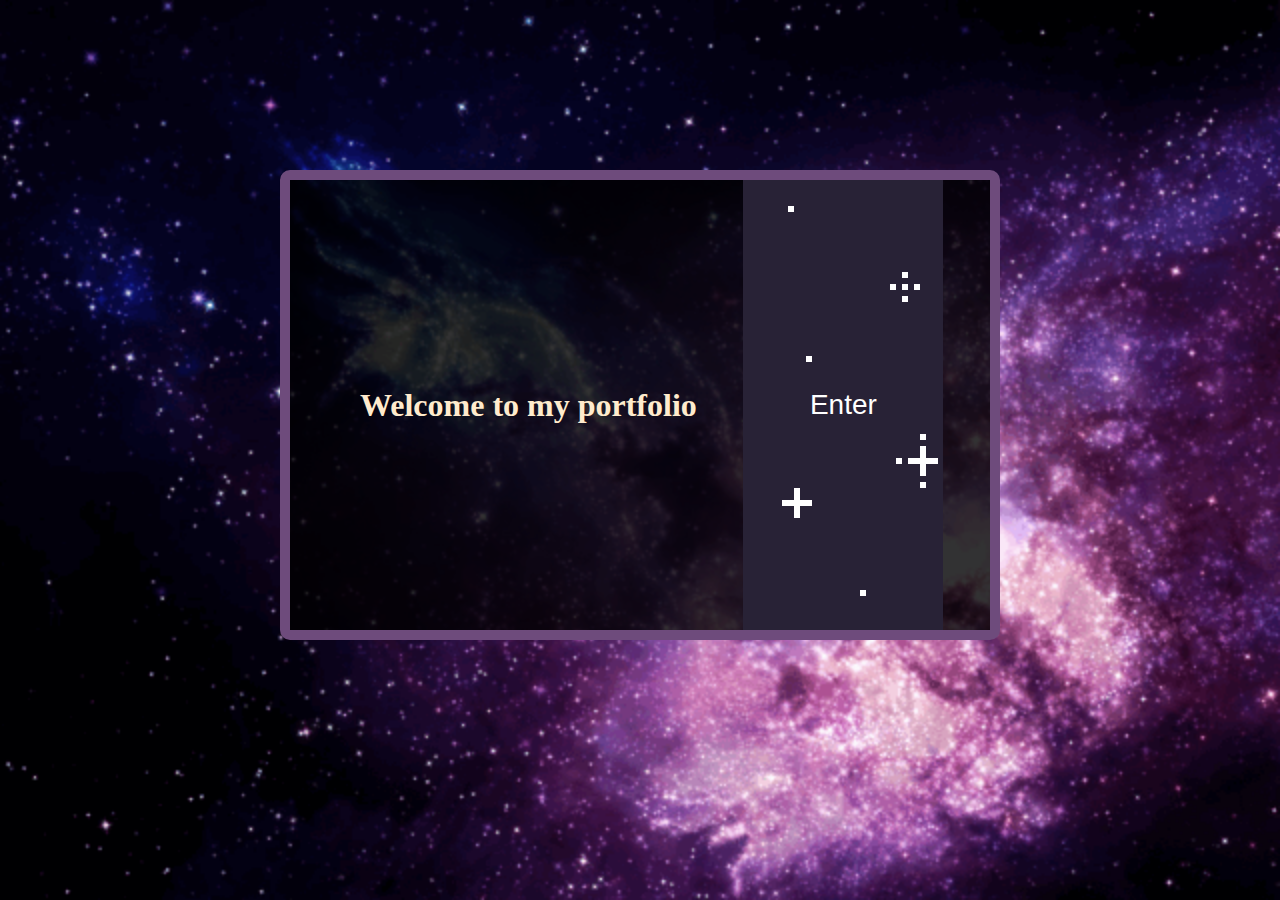
<file: Portfolio/Portfolio/index.html>
<!DOCTYPE html>
<link rel="stylesheet" href="styles.css">
<html>

<head>
<title>Page Title</title>
<meta charset="utf-8">
</head>

<body class="premierFond">

<section>

    <div class="container">
        <h1>Welcome to my portfolio</h1>
        <button class="buttonpage" onclick="window.location.href='pagePort.html';">Enter</button>     
    </div>

</section>


</body>
</html>
</file>
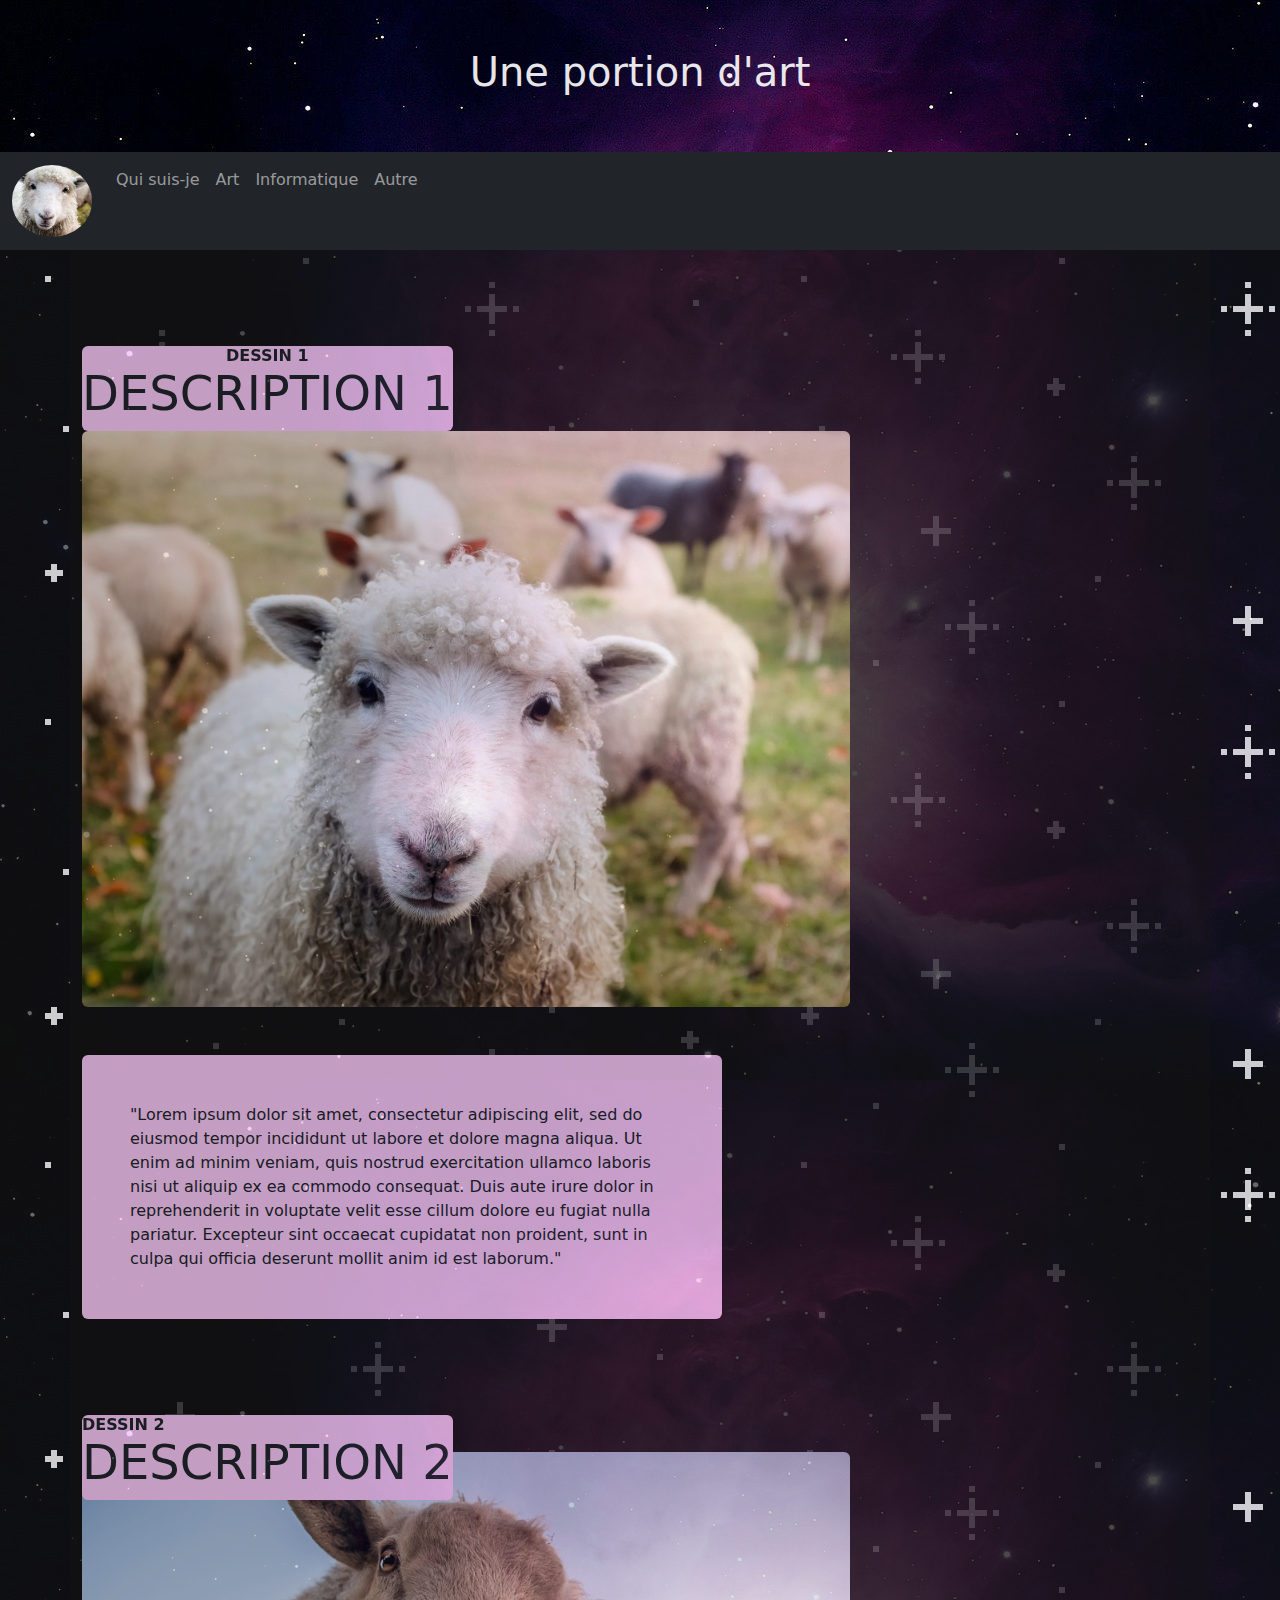
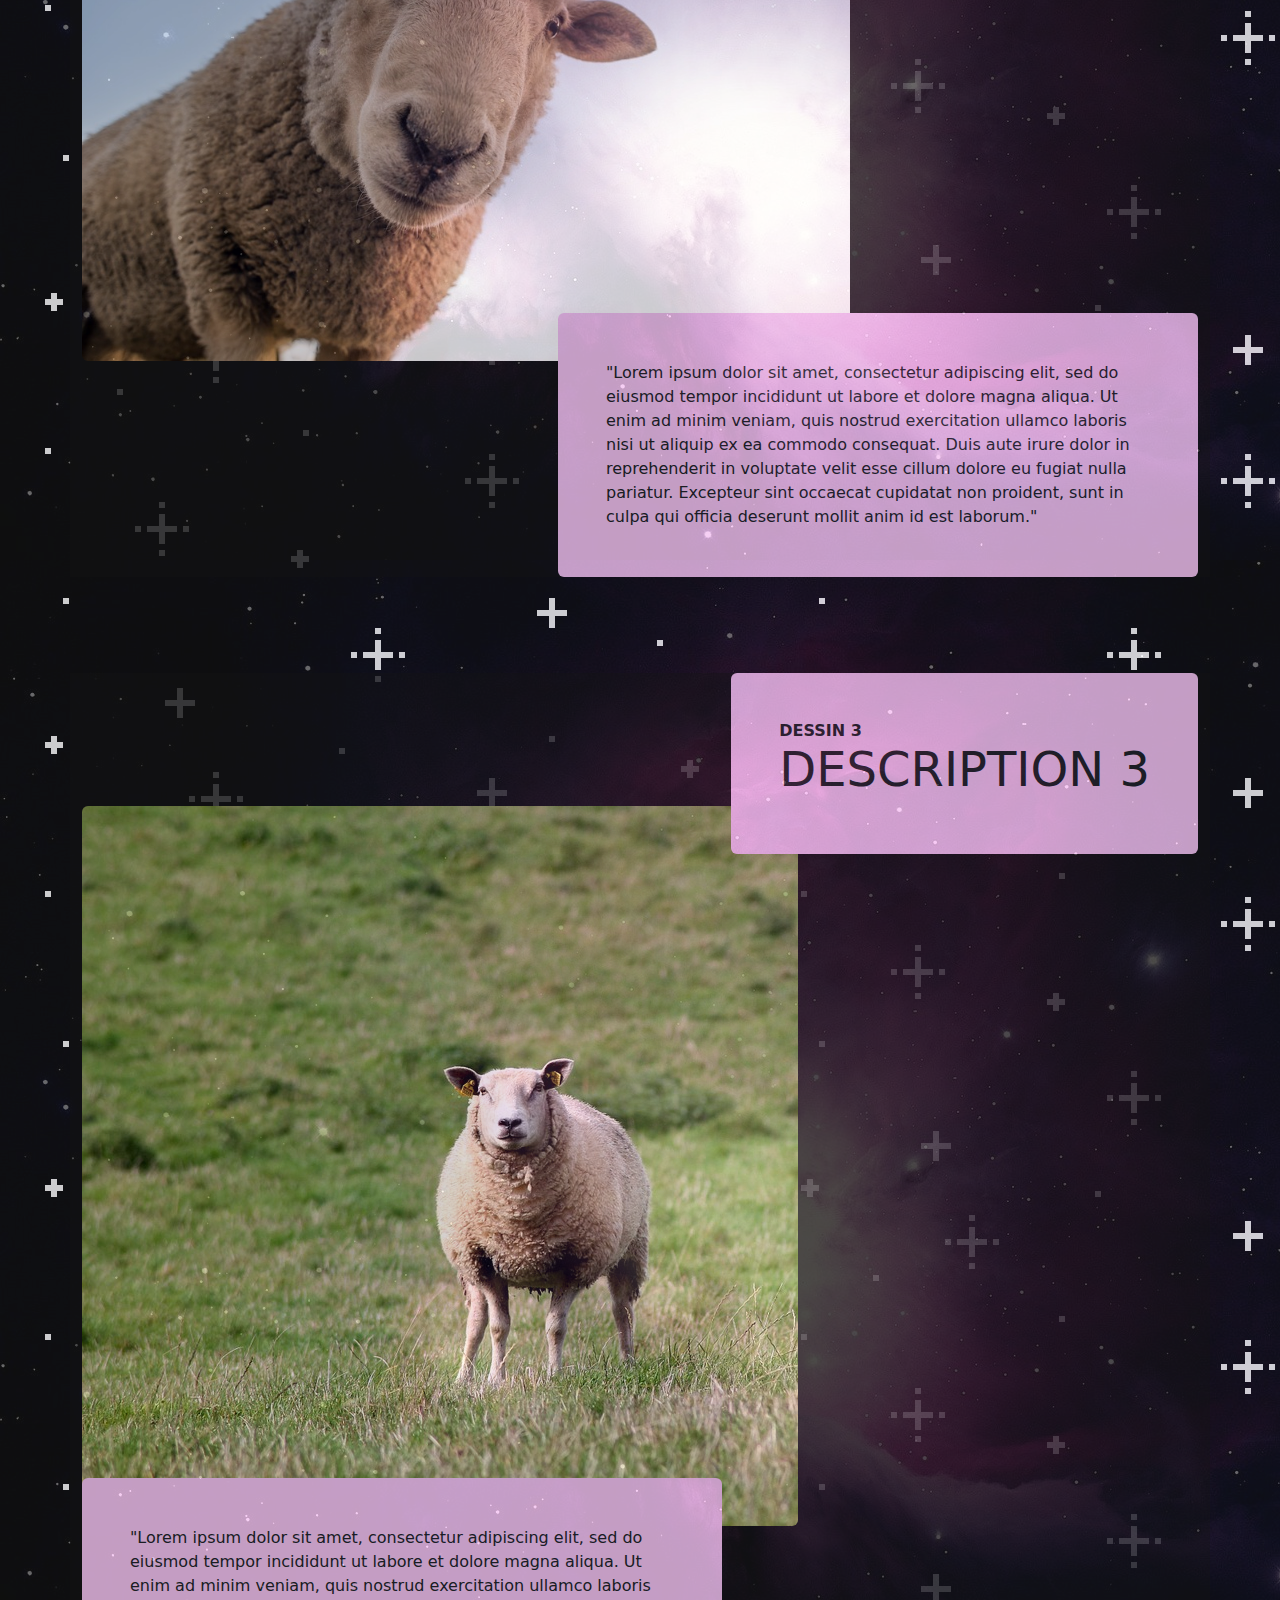
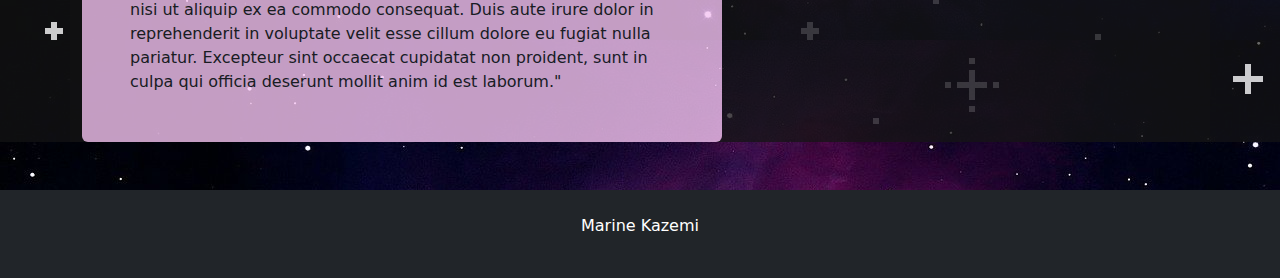
<file: Portfolio/Portfolio/art.html>
<!DOCTYPE html>
<html>

<head>

  <title>Art</title>
  <meta charset="utf-8">
  <link rel="stylesheet" href="styles4.css">
  <link href="https://cdn.jsdelivr.net/npm/bootstrap@5.1.3/dist/css/bootstrap.min.css" rel="stylesheet">
  <script src="https://cdn.jsdelivr.net/npm/bootstrap@5.1.3/dist/js/bootstrap.bundle.min.js"></script>

</head>
<body class="deuxiemeFond">

<div class="p-5 bg-black text-white text-center space">

  <h1>Une portion d'art</h1>
  
</div>

<nav class="navbar navbar-expand-sm bg-dark navbar-dark">
  <div class="container-fluid">
    <ul class="navbar-nav">
        <li>
            <a href="pagePort.html"> <img src="image/mouton.jpg"  class="logo navbar-brand rounded-pill"> </a>
        </li>
        <li class="nav-item">
            <a class="nav-link" href="quiSuisJe.html">Qui suis-je</a>
          </li>

          <li class="nav-item">
            <a class="nav-link" href="art.html">Art</a>
          </li> 
          <li class="nav-item">
            <a class="nav-link" href="info.html">Informatique</a>
          </li>  
          <li class="nav-item">
            <a class="nav-link" href="autre.html">Autre</a>
          </li> 
    </ul>
  </div>
</nav>
<div class="fondN fondNSP">
<section class="page-section">
    <div class="container">
        <div class="product-item">
            <br><br>
            <br><br>
            <div class="d-flex text-center">
                <div class="bg-faded d-flex rounded">
                    <h2 class="section-heading">
                        <span class="section-heading-upper">Dessin 1</span>
                        <span class="section-heading-lower">Description 1</span>
                    </h2>
                </div>
            </div>

            <img class="product-item-img d-flex rounded img-fluid" src="image/mouton5.jpg"/>
            <br><br>
            <br><br>
            <div class="product-item-description d-flex me-auto">
                <div class="bg-faded p-5 rounded"><p class="mb-0">"Lorem ipsum dolor sit amet, consectetur adipiscing elit, 
                    sed do eiusmod tempor incididunt ut labore et dolore magna aliqua. Ut enim ad minim veniam, quis nostrud exercitation 
                    ullamco laboris nisi ut aliquip ex ea commodo consequat. Duis aute irure dolor in reprehenderit in voluptate velit esse
                     cillum dolore eu fugiat nulla pariatur. Excepteur sint occaecat cupidatat non proident, sunt in culpa qui officia deserunt
                      mollit anim id est laborum."</p></div>
            </div>
            <br><br>
            <br><br>
        </div>
    </div>
</section>
<section class="page-section">
    <div class="container">
        <div class="product-item">
            <div class="product-item-title d-flex">
                <div class="bg-faded d-flex rounded">
                    <h2 class="section-heading">
                        <span class="section-heading-upper">Dessin 2</span>
                        <span class="section-heading-lower">Description 2</span>
                    </h2>
                </div>
            </div>
            <img class="product-item-img d-flex rounded img-fluid" src="image/mouton2.jpg" />
            <div class="product-item-description d-flex ms-auto">
                <div class="bg-faded p-5 rounded"><p class="mb-0">"Lorem ipsum dolor sit amet, consectetur adipiscing elit, 
                    sed do eiusmod tempor incididunt ut labore et dolore magna aliqua. Ut enim ad minim veniam, quis nostrud exercitation 
                    ullamco laboris nisi ut aliquip ex ea commodo consequat. Duis aute irure dolor in reprehenderit in voluptate velit esse
                     cillum dolore eu fugiat nulla pariatur. Excepteur sint occaecat cupidatat non proident, sunt in culpa qui officia deserunt
                      mollit anim id est laborum."</p></div>            </div>
        </div>
    </div>
</section>
<br><br>
            <br><br>
<section class="page-section">
    <div class="container">
        <div class="product-item">
            <div class="product-item-title d-flex">
                <div class="bg-faded p-5 d-flex ms-auto rounded">
                    <h2 class="section-heading">
                        <span class="section-heading-upper">Dessin 3</span>
                        <span class="section-heading-lower">Description 3</span>
                    </h2>
                </div>
            </div>
            <img class="product-item-img d-flex rounded img-fluid" src="image/mouton3.jpg" />
            <div class="product-item-description d-flex">
                <div class="bg-faded p-5 rounded"><p class="mb-0">"Lorem ipsum dolor sit amet, consectetur adipiscing elit, 
                    sed do eiusmod tempor incididunt ut labore et dolore magna aliqua. Ut enim ad minim veniam, quis nostrud exercitation 
                    ullamco laboris nisi ut aliquip ex ea commodo consequat. Duis aute irure dolor in reprehenderit in voluptate velit esse
                     cillum dolore eu fugiat nulla pariatur. Excepteur sint occaecat cupidatat non proident, sunt in culpa qui officia deserunt
                      mollit anim id est laborum."</p></div>            </div>
        </div>
    </div>
</section>
</div>
</body>
<div class="mt-5 p-4 bg-dark text-white text-center">
    <p>Marine Kazemi</p>
  </div>
</html>
</file>
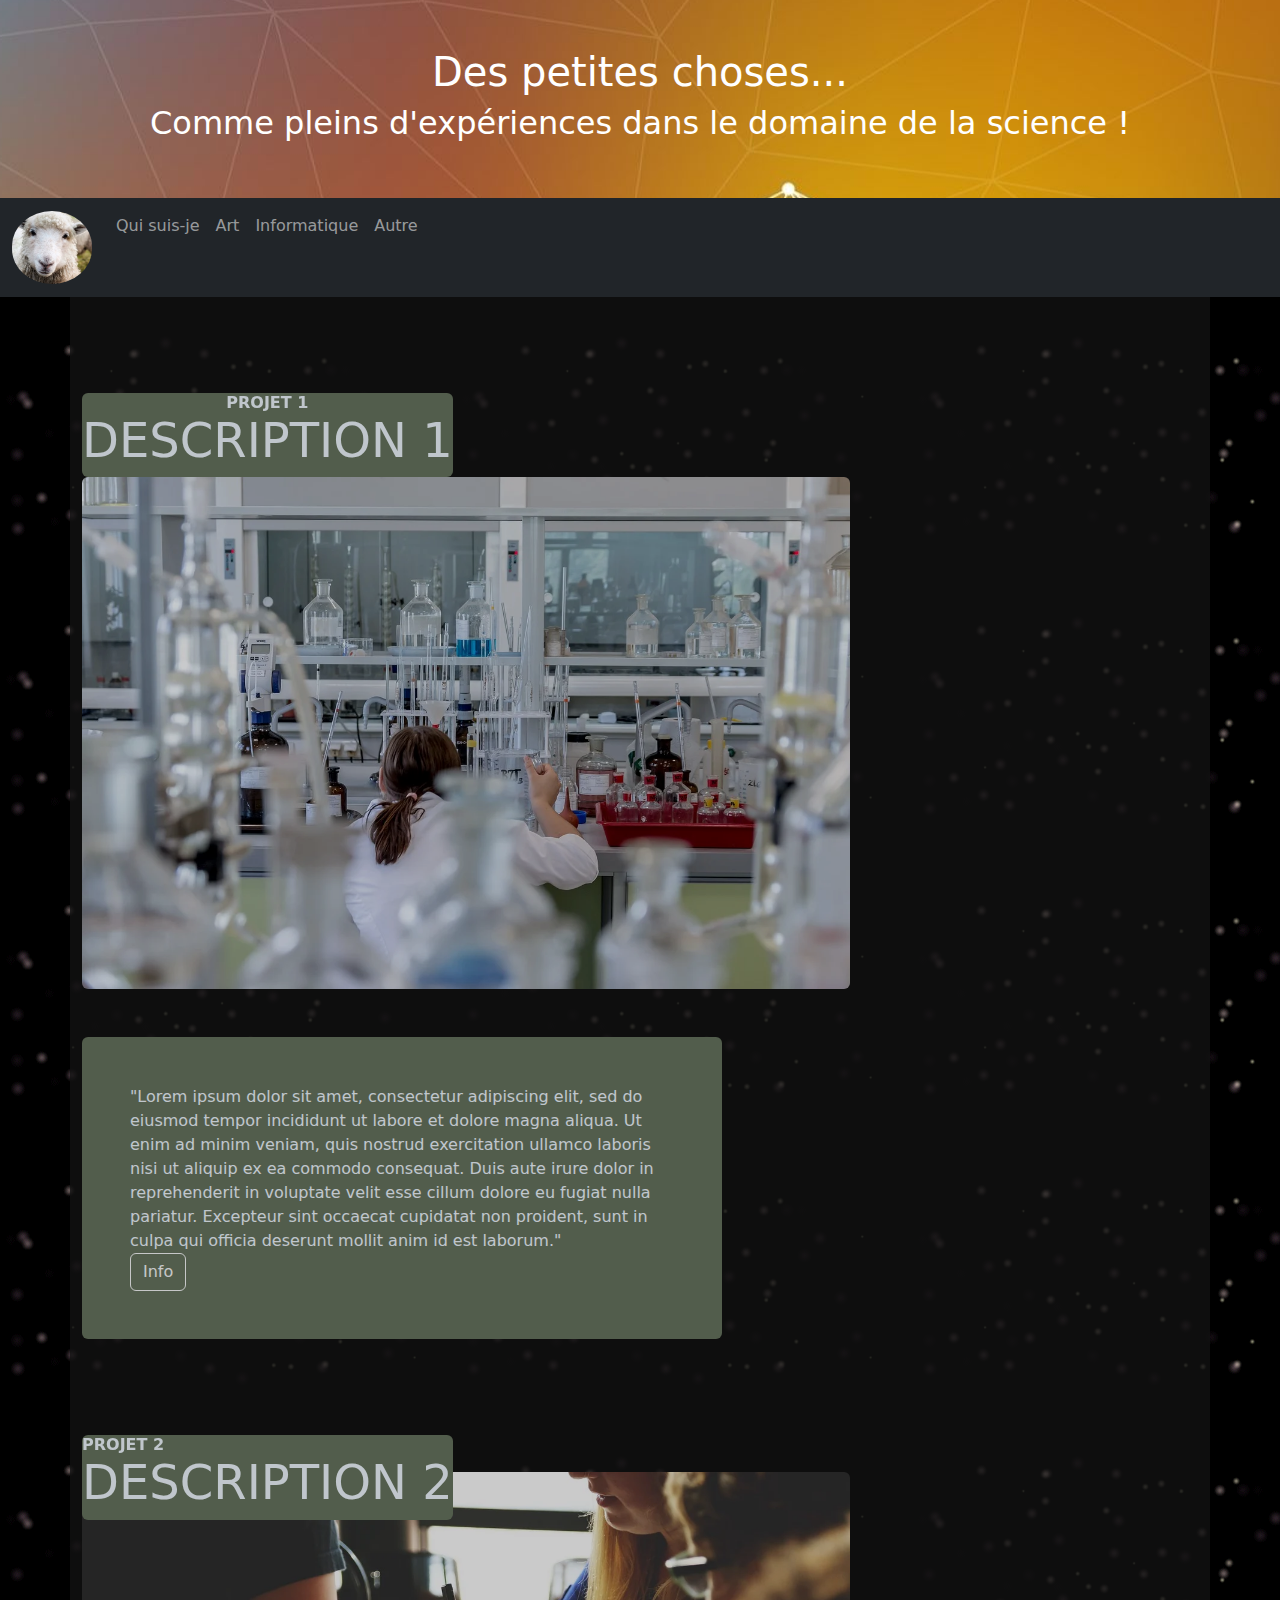
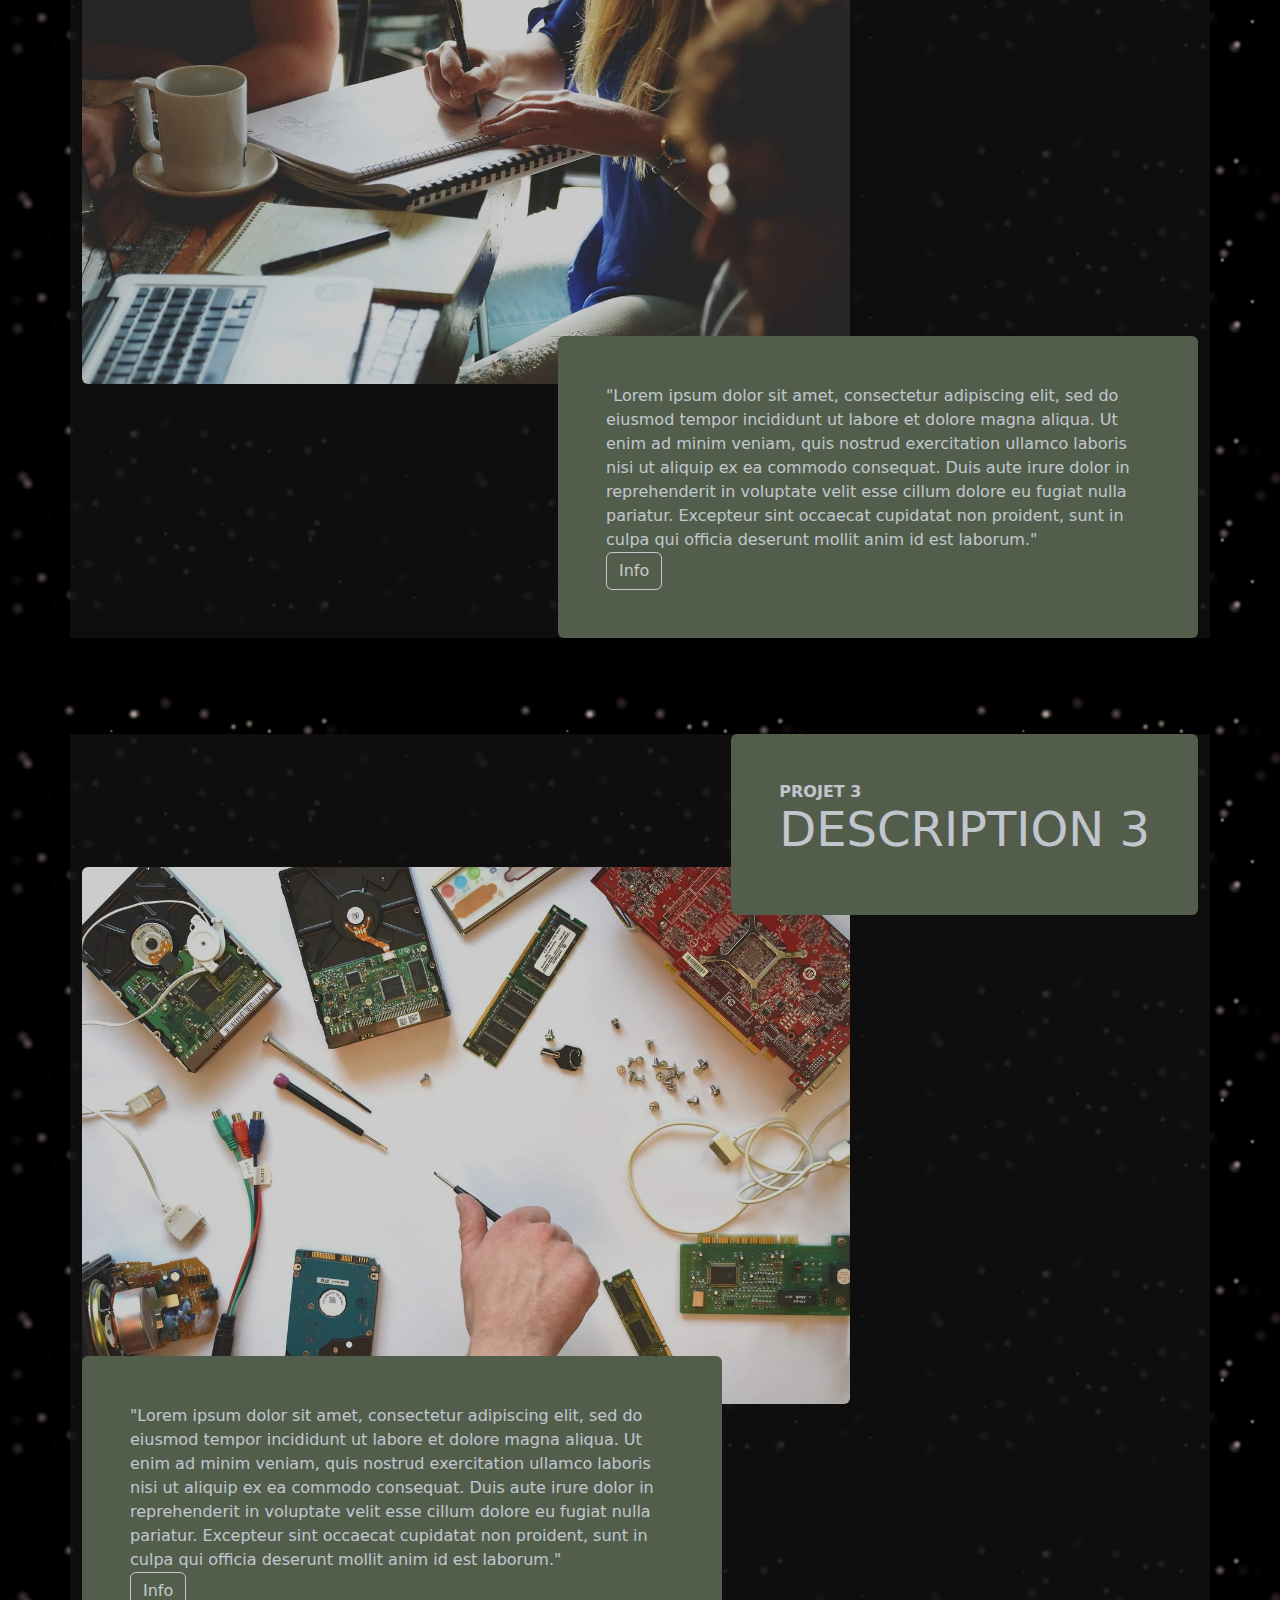
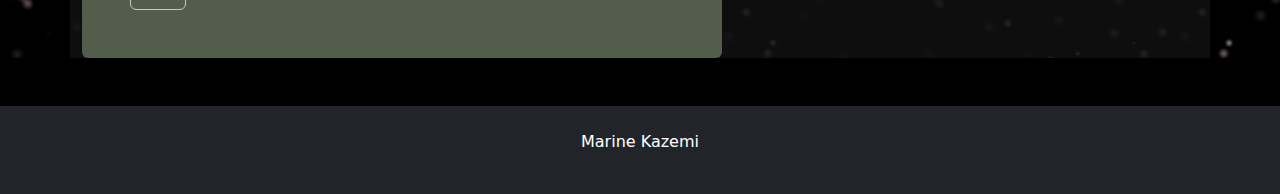
<file: Portfolio/Portfolio/autre.html>
<!DOCTYPE html>
<html>

<head>

  <title>Autre</title>
  <meta charset="utf-8">
  <link rel="stylesheet" href="styles4.css">
  <link href="https://cdn.jsdelivr.net/npm/bootstrap@5.1.3/dist/css/bootstrap.min.css" rel="stylesheet">
  <script src="https://cdn.jsdelivr.net/npm/bootstrap@5.1.3/dist/js/bootstrap.bundle.min.js"></script>

</head>
<body class="bg-black">

<div class="p-5 bg-black text-white text-center science">

  <h1>Des petites choses...</h1>
  <h2>Comme pleins d'expériences dans le domaine de la science !</h2>
  
</div>

<nav class="navbar navbar-expand-sm bg-dark navbar-dark">
  <div class="container-fluid">
    <ul class="navbar-nav">
        <li>
            <a href="pagePort.html"> <img src="image/mouton.jpg"  class="logo navbar-brand rounded-pill"> </a>
        </li>
        <li class="nav-item">
            <a class="nav-link" href="quiSuisJe.html">Qui suis-je</a>
          </li>

          <li class="nav-item">
            <a class="nav-link" href="art.html">Art</a>
          </li> 
          <li class="nav-item">
            <a class="nav-link" href="info.html">Informatique</a>
          </li>  
          <li class="nav-item">
            <a class="nav-link" href="autre.html">Autre</a>
          </li> 
    </ul>
  </div>
</nav>
<div class="fondN fondNS">
<section class="page-section">
    <div class="container">
        <div class="product-item">
            <br><br>
            <br><br>
            <div class="d-flex text-center">
                <div class="bg-faded3 d-flex rounded">
                    <h2 class="section-heading">
                        <span class="section-heading-upper">Projet 1</span>
                        <span class="section-heading-lower">Description 1</span>
                    </h2>
                </div>
            </div>

            <img class="product-item-img d-flex rounded img-fluid" src="image/science1.webp"/>
            <br><br>
            <br><br>
            <div class="product-item-description d-flex me-auto">
                <div class="bg-faded3 p-5 rounded"><p class="mb-0">"Lorem ipsum dolor sit amet, consectetur adipiscing elit, 
                    sed do eiusmod tempor incididunt ut labore et dolore magna aliqua. Ut enim ad minim veniam, quis nostrud exercitation 
                    ullamco laboris nisi ut aliquip ex ea commodo consequat. Duis aute irure dolor in reprehenderit in voluptate velit esse
                     cillum dolore eu fugiat nulla pariatur. Excepteur sint occaecat cupidatat non proident, sunt in culpa qui officia deserunt
                      mollit anim id est laborum."</p>
                      <button type="button" class="btn btn-outline-light">Info</button>
                    </div>
            </div>
            <br><br>
            <br><br>
        </div>
    </div>
</section>
<section class="page-section">
    <div class="container">
        <div class="product-item">
            <div class="product-item-title d-flex">
                <div class="bg-faded3 d-flex rounded">
                    <h2 class="section-heading">
                        <span class="section-heading-upper">Projet 2</span>
                        <span class="section-heading-lower">Description 2</span>
                    </h2>
                </div>
            </div>
            <img class="product-item-img d-flex rounded img-fluid" src="image/science2.webp" />
            <div class="product-item-description d-flex ms-auto">
                <div class="bg-faded3 p-5 rounded"><p class="mb-0">"Lorem ipsum dolor sit amet, consectetur adipiscing elit, 
                    sed do eiusmod tempor incididunt ut labore et dolore magna aliqua. Ut enim ad minim veniam, quis nostrud exercitation 
                    ullamco laboris nisi ut aliquip ex ea commodo consequat. Duis aute irure dolor in reprehenderit in voluptate velit esse
                     cillum dolore eu fugiat nulla pariatur. Excepteur sint occaecat cupidatat non proident, sunt in culpa qui officia deserunt
                      mollit anim id est laborum."</p>
                      <button type="button" class="btn btn-outline-light">Info</button>
                    </div>            </div>
        </div>
    </div>
</section>
<br><br>
            <br><br>
<section class="page-section">
    <div class="container">
        <div class="product-item">
            <div class="product-item-title d-flex">
                <div class="bg-faded3 p-5 d-flex ms-auto rounded">
                    <h2 class="section-heading">
                        <span class="section-heading-upper">Projet 3</span>
                        <span class="section-heading-lower">Description 3</span>
                    </h2>
                </div>
            </div>
            <img class="product-item-img d-flex rounded img-fluid" src="image/science3.webp" />
            <div class="product-item-description d-flex">
                <div class="bg-faded3 p-5 rounded"><p class="mb-0">"Lorem ipsum dolor sit amet, consectetur adipiscing elit, 
                    sed do eiusmod tempor incididunt ut labore et dolore magna aliqua. Ut enim ad minim veniam, quis nostrud exercitation 
                    ullamco laboris nisi ut aliquip ex ea commodo consequat. Duis aute irure dolor in reprehenderit in voluptate velit esse
                     cillum dolore eu fugiat nulla pariatur. Excepteur sint occaecat cupidatat non proident, sunt in culpa qui officia deserunt
                      mollit anim id est laborum."</p>
                      <button type="button" class="btn btn-outline-light">Info</button>
                    </div>
        </div>
    </div>
</section>
</div>
</body>
<div class="mt-5 p-4 bg-dark text-white text-center">
    <p>Marine Kazemi</p>
  </div>
</html>
</file>
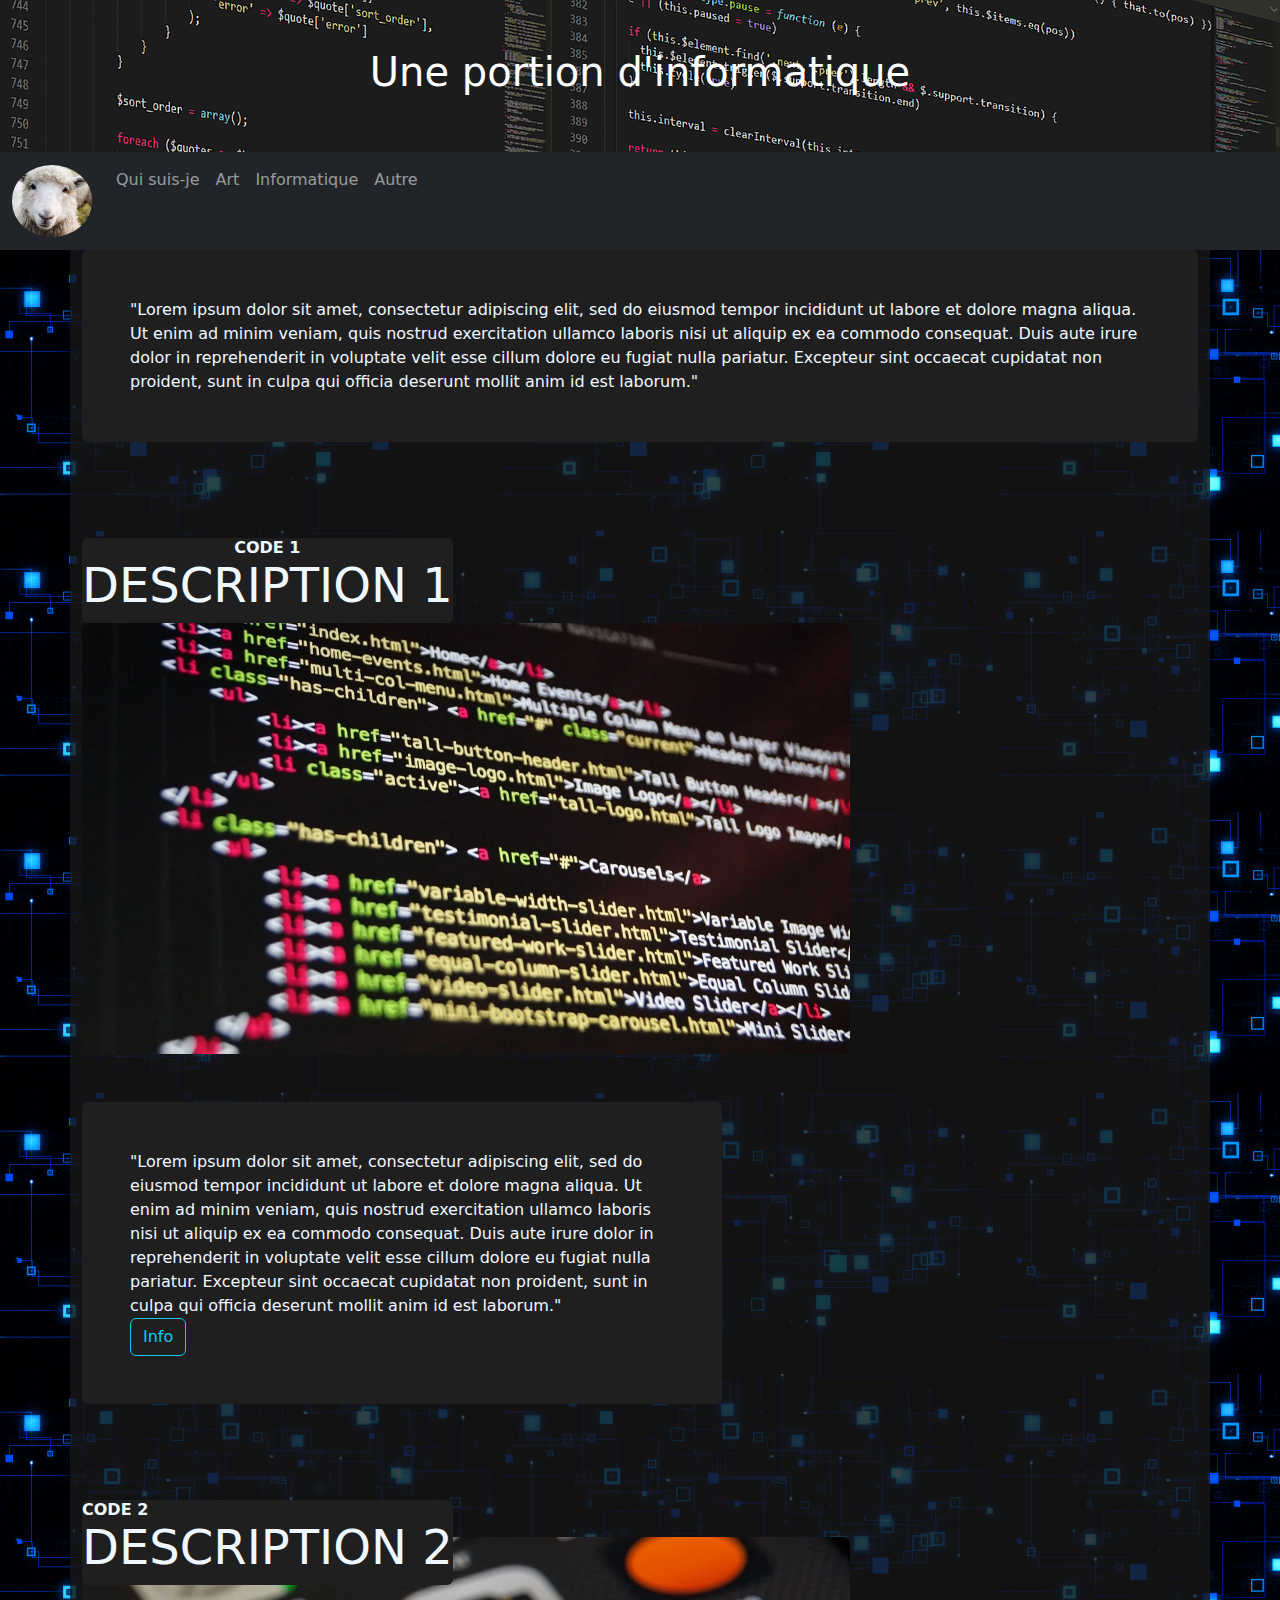
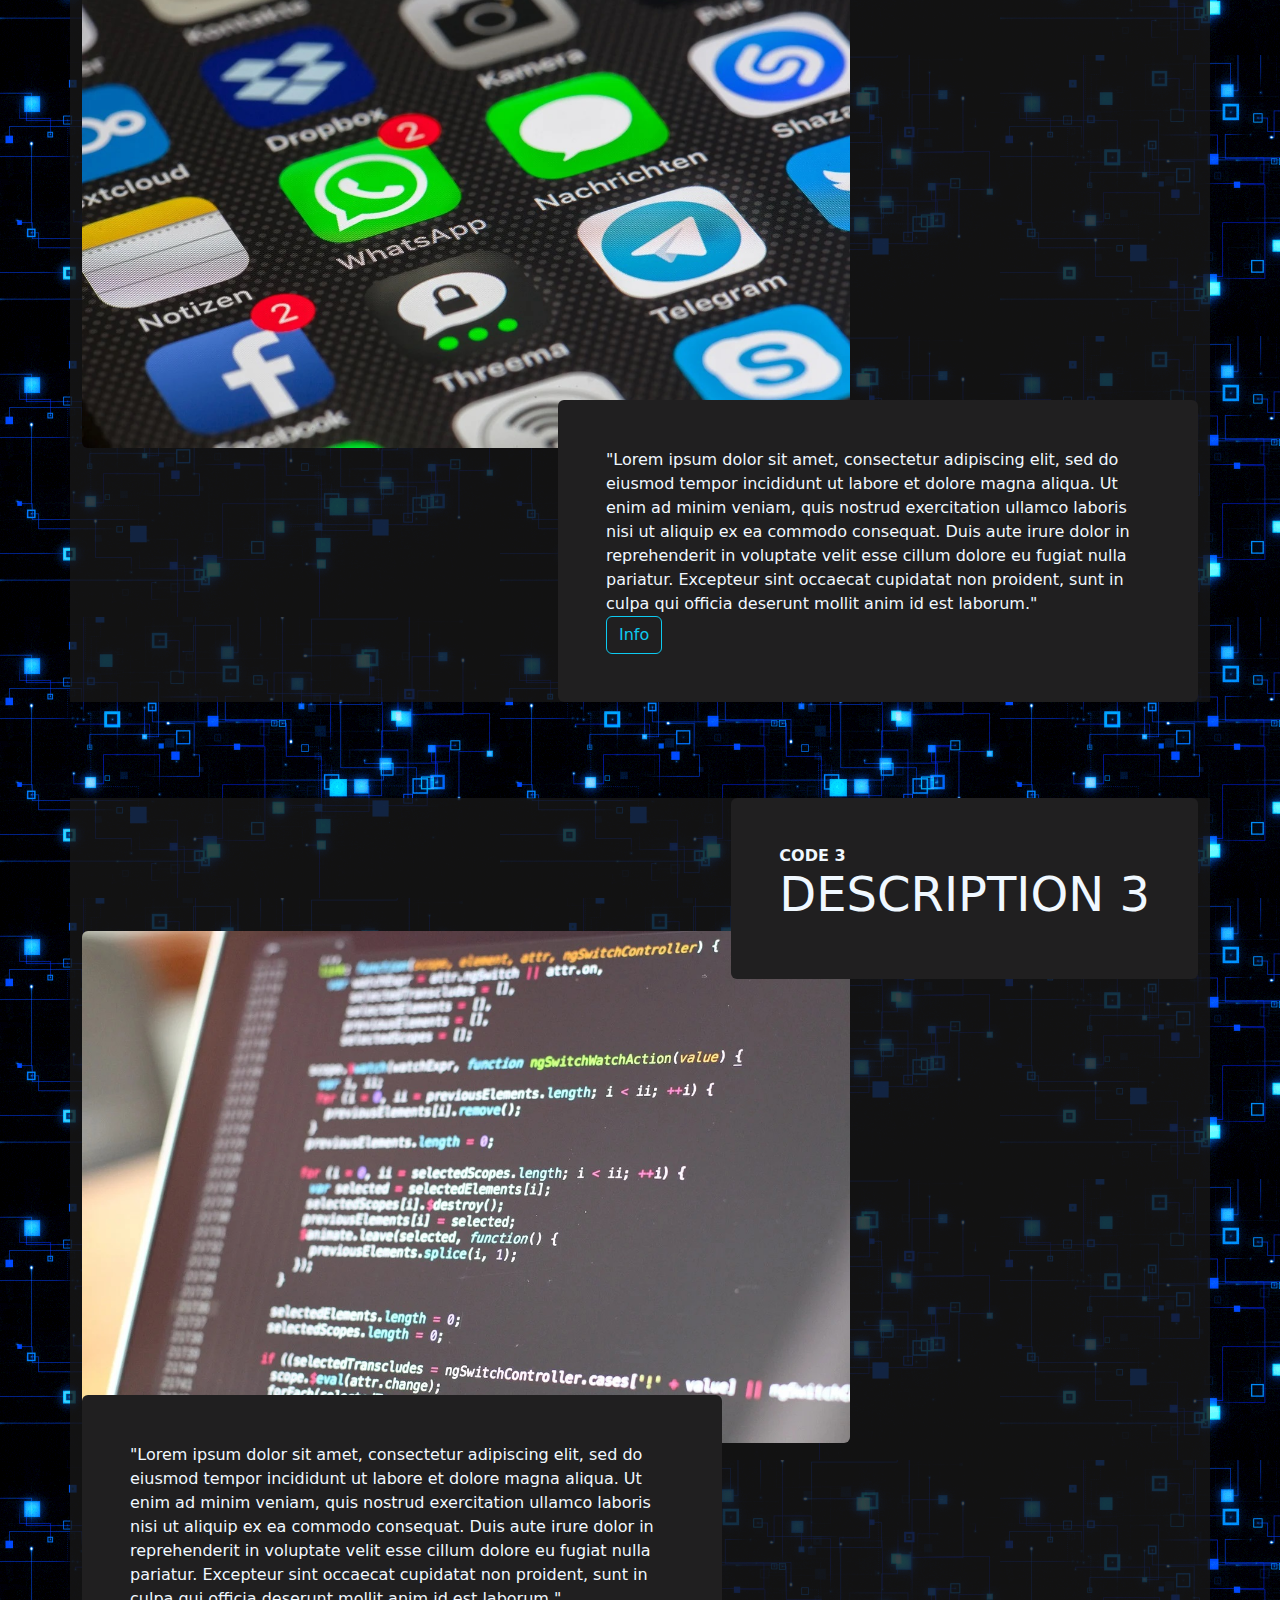
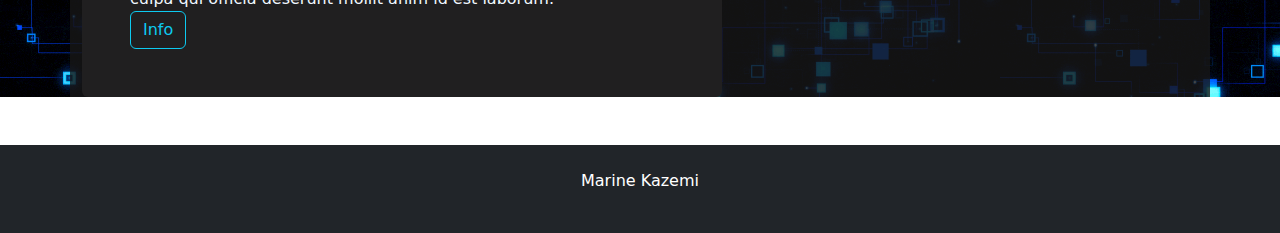
<file: Portfolio/Portfolio/info.html>
<!DOCTYPE html>

<head>
  <!-- Theme Made By www.w3schools.com -->
  <title>Informatique</title>
  <meta charset="utf-8">
  <link rel="stylesheet" href="styles4.css">
  <link href="https://cdn.jsdelivr.net/npm/bootstrap@5.1.3/dist/css/bootstrap.min.css" rel="stylesheet">
  <script src="https://cdn.jsdelivr.net/npm/bootstrap@5.1.3/dist/js/bootstrap.bundle.min.js"></script>

</head>
<body>
        <div class="p-5 bg-dark text-white text-center info">
        
          <h1>Une portion d'informatique</h1>
          
        </div>
        
        <nav class="navbar navbar-expand-sm bg-dark navbar-dark">
          <div class="container-fluid">
            <ul class="navbar-nav">
                <li>
                    <a href="pagePort.html"> <img src="image/mouton.jpg"  class="logo navbar-brand rounded-pill"> </a>
                </li>
                <li class="nav-item">
                    <a class="nav-link" href="quiSuisJe.html">Qui suis-je</a>
                  </li>
        
                  <li class="nav-item">
                    <a class="nav-link" href="art.html">Art</a>
                  </li> 
                  <li class="nav-item">
                    <a class="nav-link" href="info.html">Informatique</a>
                  </li> 
                  <li class="nav-item">
                    <a class="nav-link" href="autre.html">Autre</a>
                  </li>  
            </ul>
          </div>
        </nav>

        <div class="fondN fondNINF">
            <section class="page-section">
                <div class="container">

                    <div class="product-item-description d-flex me-auto">
                        <div class="bg-faded2 p-5 rounded"><p class="mb-0">"Lorem ipsum dolor sit amet, consectetur adipiscing elit, 
                            sed do eiusmod tempor incididunt ut labore et dolore magna aliqua. Ut enim ad minim veniam, quis nostrud exercitation 
                            ullamco laboris nisi ut aliquip ex ea commodo consequat. Duis aute irure dolor in reprehenderit in voluptate velit esse
                             cillum dolore eu fugiat nulla pariatur. Excepteur sint occaecat cupidatat non proident, sunt in culpa qui officia deserunt
                              mollit anim id est laborum."</p></div>
                    </div>

                    <div class="product-item">
                        <br><br>
                        <br><br>
                        <div class="d-flex text-center">
                            <div class="bg-faded2 d-flex rounded">
                                <h2 class="section-heading">
                                    <span class="section-heading-upper">Code 1</span>
                                    <span class="section-heading-lower">Description 1</span>
                                </h2>
                            </div>
                        </div>
            
                        <img class="product-item-img d-flex rounded img-fluid" src="image/info2.jpg"/>
                        <br><br>
                        <br><br>
                        <div class="product-item-description d-flex me-auto">
                            <div class="bg-faded2 p-5 rounded"><p class="mb-0">"Lorem ipsum dolor sit amet, consectetur adipiscing elit, 
                                sed do eiusmod tempor incididunt ut labore et dolore magna aliqua. Ut enim ad minim veniam, quis nostrud exercitation 
                                ullamco laboris nisi ut aliquip ex ea commodo consequat. Duis aute irure dolor in reprehenderit in voluptate velit esse
                                 cillum dolore eu fugiat nulla pariatur. Excepteur sint occaecat cupidatat non proident, sunt in culpa qui officia deserunt
                                  mollit anim id est laborum."</p>
                                  <button type="button" class="btn btn-outline-info">Info</button>            
                                </div>
                        </div>
                        <br><br>
                        <br><br>
                    </div>
                </div>
            </section>

            <section class="page-section">
                <div class="container">
                    <div class="product-item">
                        <div class="product-item-title d-flex">
                            <div class="bg-faded2 d-flex rounded">
                                <h2 class="section-heading">
                                    <span class="section-heading-upper">Code 2</span>
                                    <span class="section-heading-lower">Description 2</span>
                                </h2>
                            </div>
                        </div>
                        <img class="product-item-img d-flex rounded img-fluid" src="image/info3.jpg" />
                        <div class="product-item-description d-flex ms-auto">
                            <div class="bg-faded2 p-5 rounded"><p class="mb-0">"Lorem ipsum dolor sit amet, consectetur adipiscing elit, 
                                sed do eiusmod tempor incididunt ut labore et dolore magna aliqua. Ut enim ad minim veniam, quis nostrud exercitation 
                                ullamco laboris nisi ut aliquip ex ea commodo consequat. Duis aute irure dolor in reprehenderit in voluptate velit esse
                                 cillum dolore eu fugiat nulla pariatur. Excepteur sint occaecat cupidatat non proident, sunt in culpa qui officia deserunt
                                  mollit anim id est laborum."</p>
                                  <button type="button" class="btn btn-outline-info">Info</button>            
                                </div>            </div>
                    </div>
                </div>
            </section>
            <br><br>
                        <br><br>
            <section class="page-section">
                <div class="container">
                    <div class="product-item">
                        <div class="product-item-title d-flex">
                            <div class="bg-faded2 p-5 d-flex ms-auto rounded">
                                <h2 class="section-heading">
                                    <span class="section-heading-upper">Code 3</span>
                                    <span class="section-heading-lower">Description 3</span>
                                </h2>
                            </div>
                        </div>
                        <img class="product-item-img d-flex rounded img-fluid" src="image/info1.jpg" />
                        <div class="product-item-description d-flex">
                            <div class="bg-faded2 p-5 rounded"><p class="mb-0">"Lorem ipsum dolor sit amet, consectetur adipiscing elit, 
                                sed do eiusmod tempor incididunt ut labore et dolore magna aliqua. Ut enim ad minim veniam, quis nostrud exercitation 
                                ullamco laboris nisi ut aliquip ex ea commodo consequat. Duis aute irure dolor in reprehenderit in voluptate velit esse
                                 cillum dolore eu fugiat nulla pariatur. Excepteur sint occaecat cupidatat non proident, sunt in culpa qui officia deserunt
                                  mollit anim id est laborum."</p>
                                  <button type="button" class="btn btn-outline-info">Info</button>            
                                </div>
                                </div>
                    </div>
                </div>
            </section>
        </div>
            </body>
            <div class="mt-5 p-4 bg-dark text-white text-center">
                <p>Marine Kazemi</p>
              </div>
            </html>
</file>
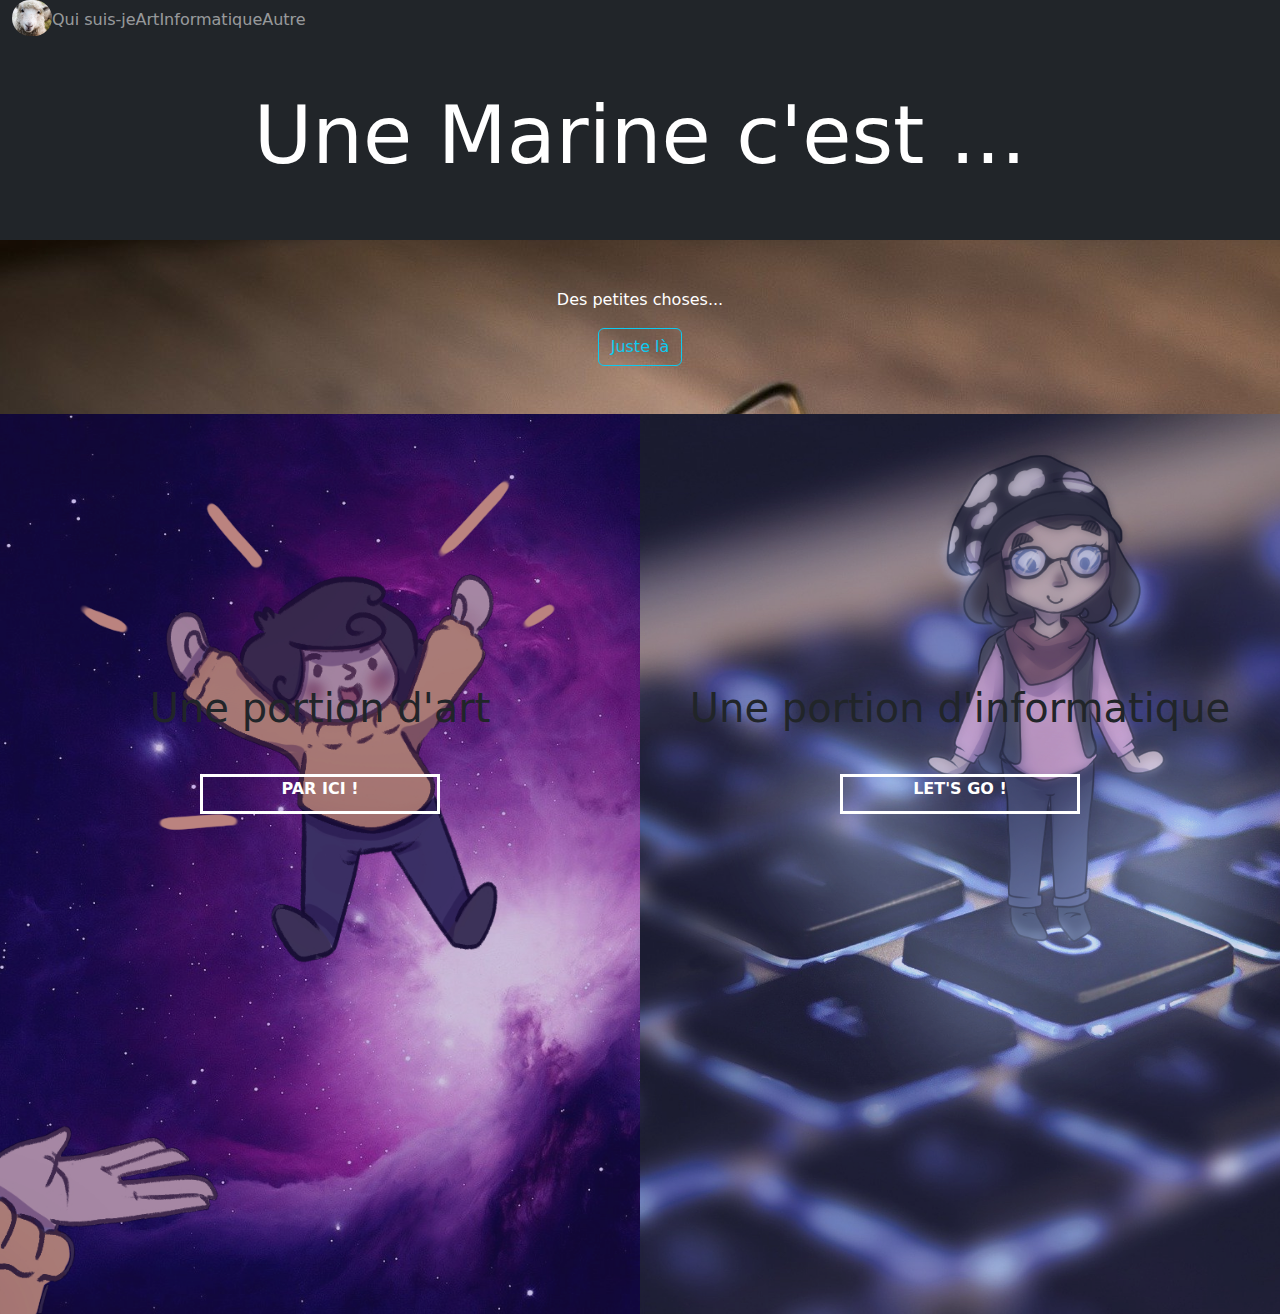
<file: Portfolio/Portfolio/pagePort.html>
<!DOCTYPE html>
<link rel="stylesheet" href="styles2.css">
<link href="https://cdn.jsdelivr.net/npm/bootstrap@5.1.3/dist/css/bootstrap.min.css" rel="stylesheet">
<script src="https://cdn.jsdelivr.net/npm/bootstrap@5.1.3/dist/js/bootstrap.bundle.min.js"></script>

<html>
    <title>Page introduction</title>
<head>
<meta charset="utf-8">
</head>

<body class="deuxiemeFond">



    <nav class="navbar-expand-sm bg-dark navbar-dark">
        <div class="container-fluid">
         
            <ul class="navbar-nav">

            <li>
              <a href="pagePort.html"> <img src="image/mouton.jpg"  class="logo navbar-brand rounded-pill"> </a>
            </li>
              <li class="nav-item">
                <a class="nav-link" href="quiSuisJe.html">Qui suis-je</a>
              </li>
           
              <li class="nav-item">
                <a class="nav-link" href="art.html">Art</a>
              </li> 
              <li class="nav-item">
                <a class="nav-link" href="info.html">Informatique</a>
              </li>  
              <li class="nav-item">
                <a class="nav-link" href="autre.html">Autre</a>
              </li> 
            </ul>

        </div>

      </nav>

      <div class="p-5 bg-dark text-white">
        <h4 class="display-1 text-center">Une Marine c'est ...</h4>
    </div>

    <div class="p-5 text-white text-center recherche">
      <p>Des petites choses...</p>
      <a href="autre.html"><button type="button" class="btn btn-outline-info">Juste là</button> </a>
  </div>  

    <div class="container">
        <div class="split left">
          <h1>Une portion d'art</h1>
          <a href="art.html" class="button">Par ici !</a>
        </div>

        <div class="split right">
          <h1>Une portion d'informatique</h1>
          <a href="info.html" class="button">Let's go !</a>
        </div>

      </div>

    <script src="script.js"></script>

</body>
<Marine Kazemi>
</Marine Kazemi>
</html>
</file>
<file: Portfolio/Portfolio/styles.css>
.premierFond{
    background-image: url("image/outspace.gif");
    background-size: cover;

    height: 100vh;
    padding:0;
    margin:0;
}

section{
    border: 10px;
    height: 90vh;
    position: relative;

}

.container{
    border: 10px solid rgb(110, 75, 124); 
    max-width: 700px;
    width: 100%;

    height: 50vh;
    display: flex;
    align-items: center;
    justify-content: center;

    position: absolute;
    right:0;
    left:0;
    top:0;
    bottom:0;
    margin: auto;

    opacity: 0,8px;
    border-radius: 10px;
    background-color: rgba(0, 0, 0, 0.800);
}

h1{
    margin-left: 70px;
    color: blanchedalmond;
}

.buttonpage {
    height: 50vh;
    align-items: center;
    justify-content: center;
    right:0;
    left:0;
    top:0;
    bottom:0;
    margin: auto;
    background-image: url("image/sparkle.gif");

    position: relative;
    background-color: #282236;
    border: none;
    font-size: 28px;
    color: #FFFFFF;
    padding: 20px;
    width: 200px;
    text-align: center;
    transition-duration: 0.4s;
    cursor: pointer;
  }
  
.buttonpage:after {
    content: "";
    background: #f1f1f1;
    display: block;
    position: absolute;
    padding-top: 240%;
    padding-left: 100%;
    margin-left: -20px !important;
    margin-top: -120%;
    opacity: 0;
    transition: all 0.8s
  }
  
.buttonpage:active:after {
    padding: 0;
    margin: 0;
    opacity: 1;
    transition: 0s
  }

/*  */

.deuxiemeFond{
    background-image: url("image/orion.jpg");
}

.logo{
    width: 100px;
    cursor:pointer;
    border-radius: 40px;

}

.navbar{
    width: 85%;
    height: 15%;
    margin: auto;
    display: flex;
    align-items: center;
    justify-content: space-between;

}

.jolie{
    color: #fbfcfd;
    padding: 10px 25px;
    background: transparent;
    border: 1px solid #fff;
    outline: none;
    cursor: pointer;
}
</file>
<file: Portfolio/Portfolio/styles4.css>
.deuxiemeFond{
  background-image: url("image/orion.jpg");
}
body{
  background-color: #f6f5f5;
  margin:0px;
  padding:0px;
  text-align: center;
}
.logo{
  cursor:pointer;
  border-radius: 40px;
  width:80px;

}

.fondN{
  background-color: #161616cc;

}

.fondNSP{
  background-image: url("image/sparkle.gif");
  opacity: 0.8;
}

.fondNS{
  background-image: url("image/particule.gif");
  opacity: 0.8;
}

.fondNINF{
  background-image: url("image/info.gif");
  background-color: #16161657;

}

a{
  text-decoration:none;
}

.navbar{

  margin: auto;
  display: flex;
  align-items: center;
  justify-content: space-between;

}


.info{
  left:0;
  background: url('image/fondInfo.webp');
}

.space{
  left:0;
  background: url('image/orion.jpg');
opacity: 0.9;
}

.science{
  color: #201f20;
  
  background: url('image/science.jpg') center;
}

.container{
  background-color: #161616cc;

}





.bg-faded {
  background-color: #f6c5f2;
}

.bg-faded2 {
  color:aliceblue;
  background-color: #201f20;
}

.bg-faded3 {
  color:aliceblue;
  background-color: #67755f;
}

.product-item .product-item-description {
  position: relative;
  z-index: 1;
  margin-top: -3rem;
  max-width: 50vw;
}

.product-item .product-item-title {
  position: relative;
  z-index: 1;
  margin-bottom: -3rem;
}
.product-item .product-item-img {
  position: relative;
  z-index: 0;
  max-width: 60vw;
}


.section-heading {
  text-transform: uppercase;
}
.section-heading .section-heading-upper {
  display: block;
  font-size: 1rem;
  font-weight: 800;
}
.section-heading .section-heading-lower {
  display: block;
  font-size: 3rem;
  font-weight: 100;
}
</file>
<file: Portfolio/Portfolio/styles2.css>
.deuxiemeFond{
    background-image: url("image/orion.jpg");
}

.logo{
    cursor:pointer;
    border-radius: 40px;
    width:40px;

}

.navbar{
    width: 85%;
    height: 15%;
    margin: auto;
    display: flex;
    align-items: center;
    justify-content: space-between;

}

.jolie{
    color: #fbfcfd;
    padding: 10px 25px;
    background: transparent;
    border: 1px solid #fff;
    outline: none;
    cursor: pointer;
}



/* Partie introduction */

  html, body {

    font-family: 'Franklin Gothic Medium', 'Arial Narrow', Arial, sans-serif;
    width: 100%;
    height: 100%;
    overflow-x: hidden;
  }
  
  h1 {
    font-size: 4rem;
    color: #fff;
    position: absolute;
    left: 50%;
    top: 30%;
    transform: translateX(-50%);
    white-space: nowrap;
  }
  
  .button {
    display: block;
    position: absolute;
    left: 50%;
    top: 40%;
    height: 2.5rem;
    width: 15rem;
    text-align: center;
    color: #fff;
    border: #fff solid 0.2rem;
    font-size: 1rem;
    font-weight: bold;
    text-transform: uppercase;
    text-decoration: none;
    transform: translateX(-50%);
  }
  
  .split.left .button:hover {
    background-color:rgba(174, 132, 212, 0.3);
    border-color: rgba(174, 132, 212, 0.3);
  }
  
  .split.right .button:hover {
    background-color: rgba(92, 92, 92, 0.3);
    border-color: rgba(92, 92, 92, 0.3);
  }
  
  .container {
    
    background:#333;
  }
  
  .split {
    position: absolute;
    width: 50%;
    height: 100%;
    overflow: hidden;
  }
  
  .split.left {
    left:0;
    background: url('image/spaceG.jpg') center center no-repeat;
    background-size: cover;
  }
  
  .split.left:before {
    position:absolute;
    content: "";
    width: 100%;
    height: 100%;
    background:rgba(65, 26, 172, 0.267);
  }
  
  .split.right {
    right:0;
    background: url('image/spaceD.jpg') center center no-repeat;
    background-size: cover;
  }
  
  .split.right:before {
    position:absolute;
    content: "";
    width: 400%;
    height: 100%;
    background:rgba(100, 101, 180, 0.253);
  }
  
  .split.left, .split.right, .split.right:before, .split.left:before {
    transition: 1000ms all ease-in-out;
  }
  
  .hover-left .left {
    width:75%;
  }
  
  .hover-left .right {
    width:  25%;
  }
  
  .hover-left .right:before {
    z-index: 2;
  }
  
  
  .hover-right .right {
    width: 75%;
  }
  
  .hover-right .left {
    width: 25%;
  }
  
  .hover-right .left:before {
    z-index: 2;
  }
 
  .recherche{
    width: 100%;
    background-image: url("image/recherche.jpg");
  }
</file>
